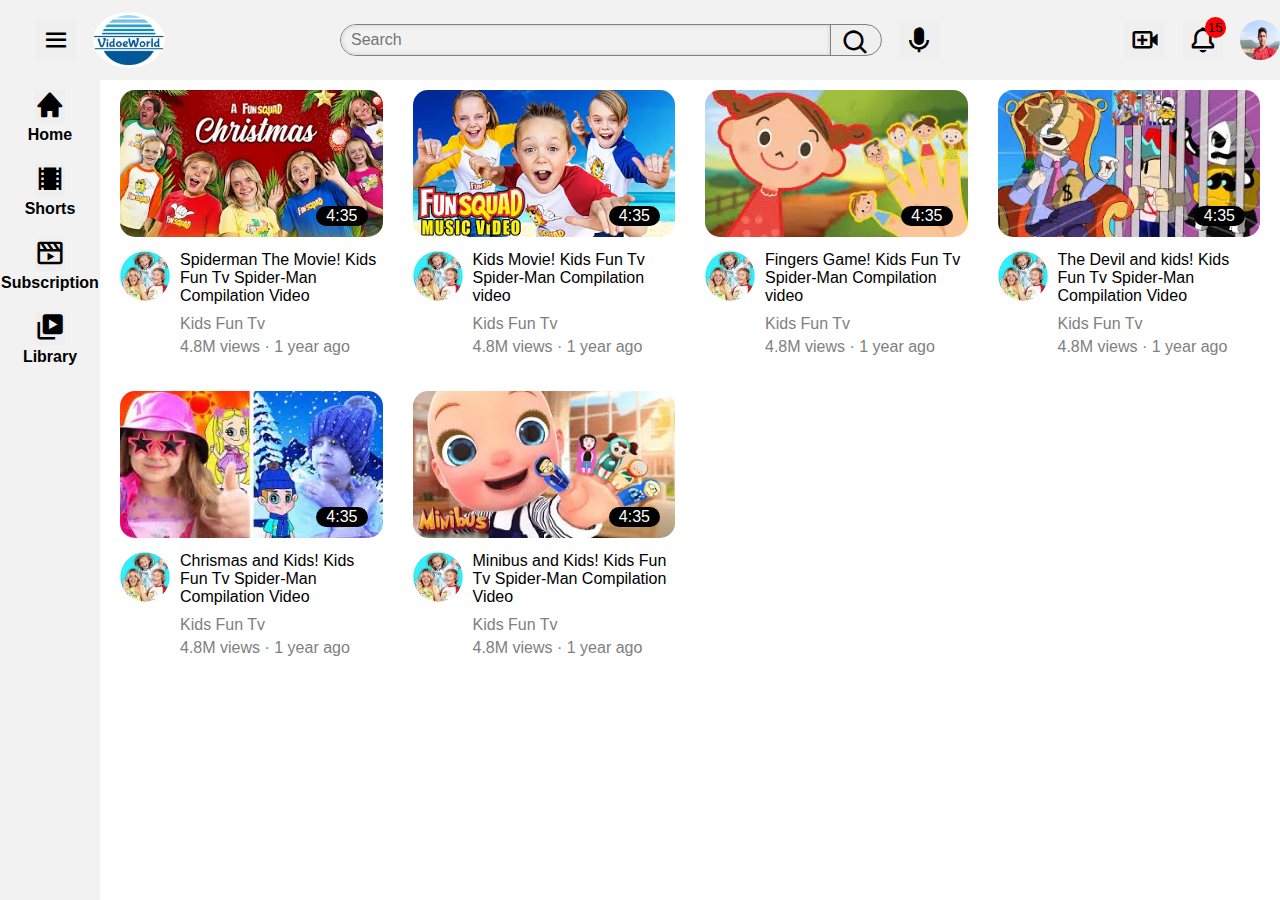
<file: index.html>
<!DOCTYPE html>
<html lang="en">
  <head>
    <meta charset="UTF-8" />
    <meta http-equiv="X-UA-Compatible" content="IE=edge" />
    <meta name="viewport" content="width=device-width, initial-scale=1.0" />
    <link rel="stylesheet" href="css/style.css" />
    <link rel="stylesheet" href="css/header.css" />
    <link rel="stylesheet" href="css/sidebar.css" />
    <link rel="stylesheet"
    href="https://cdn.jsdelivr.net/npm/boxicons@latest/css/boxicons.min.css">
    <title>videoWorld</title>
  </head>
  <body>
    <!-- **************************************** -->
    <header class="header">
        <section class="section__left">
          <button class="menu">
            <i class='bx bx-menu'> </i>
          </button>
          <button class="channel__logo">
            <img src="image/logo.webp" alt="">
          </button>
          
        </section>
        <section class="section__middle">
      
          <button class="search__bar" >
            <input type="text" class="text__area" placeholder="Search">
          </button>
           
          
         
          <button class="search">
            <i class='bx bx-search'></i>
          </button>

          <button class="microphone">
            <i class='bx bxs-microphone'></i>
          </button>
        </section>
        <section class="section__right">
          <button class="video__icon">
            <i class='bx bx-video-plus' ></i>
          </button>
          <button class="bell">
            <i class='bx bx-bell'></i>
            <div    class="notification">15</div>
          </button>
          <button class="profile">
            <img src="image/profile.webp" alt="">
          </button>
        </section>
    </header>

    <!-- **************************************** -->
    <aside class="sidebar">
        <div class="home">
          <button class="bx home__icon">
            <i class='side__bx bx bxs-home'></i>
          </button>
          <p>Home</p>
        </div>
        <div class="shorts">
          <button class=" bx shorts__icon">
            <i class='side__bx bx bxs-film'></i>
          </button>
          <p>Shorts</p>
        </div>
        <div class="subscription">
          <button class="bx subscription__icon">
            <i class='side__bx bx bx-movie-play'></i>
          </button>
          <p>Subscription</p>
        </div>
        <div class="library">
          <button class="bx library__icon">
            <i class='side__bx bx bxs-videos'></i>
          </button>
          <p>Library</p>
        </div>
    </aside>

    <div class="video__container">
    <!-- **************************************** -->
      <div class="video">
        <div class="video__thumbnail">
            <img src="image/poster1.webp" alt="">
            <div class="duration">
                4:35
            </div>
        </div>
        <div class="video__lower">
          <div class="channel__thumbnail">
            <img src="image/channel_thumb.webp" alt="">
          </div>
          <div class="video__info">
                <p class=" description">Spiderman The Movie! Kids Fun Tv Spider-Man Compilation Video</p>
                <p class="channel">Kids Fun Tv</p>
                <p class="analitics">4.8M views &middot; 1 year ago</p>
          </div>
        </div>
      </div>
      <!-- **************************************** -->
      <div class="video">
        <div class="video__thumbnail">
            <img src="image/poster2.webp" alt="">
            <div class="duration">
                4:35
            </div>
        </div>
        <div class="video__lower">
          <div class="channel__thumbnail">
            <img src="image/channel_thumb.webp" alt="">

          </div>
          <div class="video__info">
                <p class=" description">Kids Movie! Kids Fun Tv Spider-Man Compilation video</p>
                <p class="channel">Kids Fun Tv</p>
                <p class="analitics">4.8M views &middot; 1 year ago</p>
          </div>
        </div>
      </div>
      <!-- **************************************** -->
      <div class="video">
        <div class="video__thumbnail">
            <img src="image/poster3.webp" alt="">
            <div class="duration">
                4:35
            </div>
        </div>
        <div class="video__lower">
          <div class="channel__thumbnail">
            <img src="image/channel_thumb.webp" alt="">
          </div>
          <div class="video__info">
                <p class=" description">Fingers Game! Kids Fun Tv Spider-Man Compilation video </p>
                <p class="channel">Kids Fun Tv</p>
                <p class="analitics">4.8M views &middot; 1 year ago</p>
          </div>
        </div>
      </div>
      <!-- **************************************** -->
      <div class="video">
        <div class="video__thumbnail">
            <img src="image/poster4.webp" alt="">
            <div class="duration">
                4:35
            </div>
        </div>
        <div class="video__lower">
          <div class="channel__thumbnail">
            <img src="image/channel_thumb.webp" alt="">
          </div>
          <div class="video__info">
                <p class=" description">The Devil and kids! Kids Fun Tv Spider-Man Compilation Video</p>
                <p class="channel">Kids Fun Tv</p>
                <p class="analitics">4.8M views &middot; 1 year ago</p>
          </div>
        </div>
      </div>
      <!-- **************************************** -->
      <div class="video">
        <div class="video__thumbnail">
            <img src="image/poster5.webp" alt="">
            <div class="duration">
                4:35
            </div>
        </div>
        <div class="video__lower">
          <div class="channel__thumbnail">
            <img src="image/channel_thumb.webp" alt="">
          </div>
          <div class="video__info">
                <p class=" description">Chrismas and Kids! Kids Fun Tv Spider-Man Compilation Video</p>
                <p class="channel">Kids Fun Tv</p>
                <p class="analitics">4.8M views &middot; 1 year ago</p>
          </div>
        </div>
      </div>
      <!-- **************************************** -->
      <div class="video">
        <div class="video__thumbnail">
            <img src="image/poster6.webp" alt="">
            <div class="duration">
                4:35
            </div>
        </div>
        <div class="video__lower">
          <div class="channel__thumbnail">
            <img src="image/channel_thumb.webp" alt="">
          </div>
          <div class="video__info">
                <p class=" description">Minibus and Kids! Kids Fun Tv Spider-Man Compilation Video</p>
                <p class="channel">Kids Fun Tv</p>
                <p class="analitics">4.8M views &middot; 1 year ago</p>
          </div>
        </div>
      </div>
    </div>
  </body>
</html>
</file>
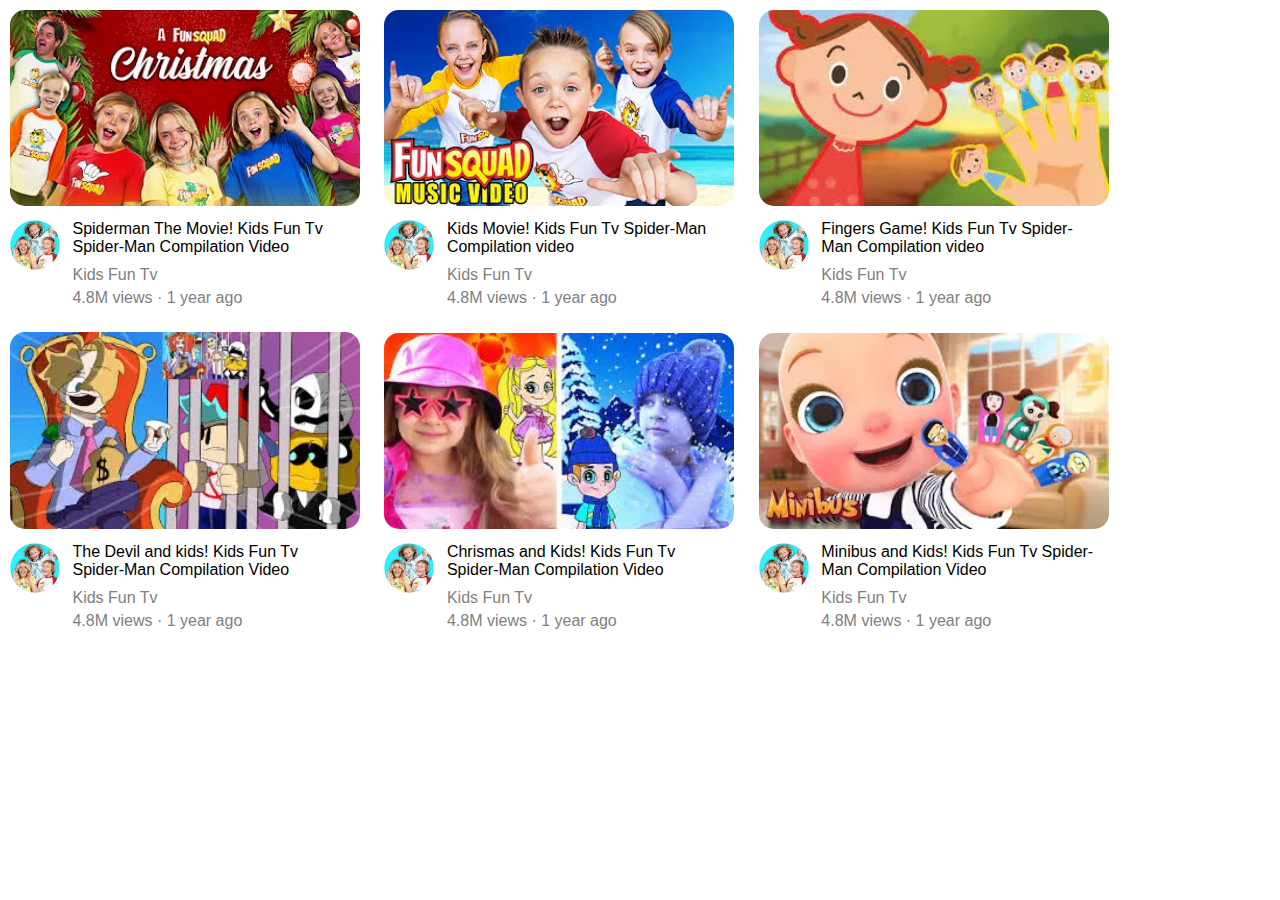
<file: index(pureCss).html>
<!DOCTYPE html>
<html lang="en">
  <head>
    <meta charset="UTF-8" />
    <meta http-equiv="X-UA-Compatible" content="IE=edge" />
    <meta name="viewport" content="width=device-width, initial-scale=1.0" />
    <link rel="stylesheet" href="style.css" />
    <title>videoWorld</title>
  </head>
  <body>
    <div class="video__container">
    <!-- **************************************** -->
      <div class="video">
        <div class="video__thumbnail">
            <img src="image/poster1.webp" alt="">
        </div>
        <div class="video__lower">
          <div class="channel__thumbnail">
            <img src="image/channel_thumb.webp" alt="">
          </div>
          <div class="video__info">
                <p class=" description">Spiderman The Movie! Kids Fun Tv Spider-Man Compilation Video</p>
                <p class="channel">Kids Fun Tv</p>
                <p class="analitics">4.8M views &middot; 1 year ago</p>
          </div>
        </div>
      </div>
      <!-- **************************************** -->
      <div class="video">
        <div class="video__thumbnail">
            <img src="image/poster2.webp" alt="">
        </div>
        <div class="video__lower">
          <div class="channel__thumbnail">
            <img src="image/channel_thumb.webp" alt="">
          </div>
          <div class="video__info">
                <p class=" description">Kids Movie! Kids Fun Tv Spider-Man Compilation video</p>
                <p class="channel">Kids Fun Tv</p>
                <p class="analitics">4.8M views &middot; 1 year ago</p>
          </div>
        </div>
      </div>
      <!-- **************************************** -->
      <div class="video">
        <div class="video__thumbnail">
            <img src="image/poster3.webp" alt="">
        </div>
        <div class="video__lower">
          <div class="channel__thumbnail">
            <img src="image/channel_thumb.webp" alt="">
          </div>
          <div class="video__info">
                <p class=" description">Fingers Game! Kids Fun Tv Spider-Man Compilation video </p>
                <p class="channel">Kids Fun Tv</p>
                <p class="analitics">4.8M views &middot; 1 year ago</p>
          </div>
        </div>
      </div>
      <!-- **************************************** -->
      <div class="video">
        <div class="video__thumbnail">
            <img src="image/poster4.webp" alt="">
        </div>
        <div class="video__lower">
          <div class="channel__thumbnail">
            <img src="image/channel_thumb.webp" alt="">
          </div>
          <div class="video__info">
                <p class=" description">The Devil and kids! Kids Fun Tv Spider-Man Compilation Video</p>
                <p class="channel">Kids Fun Tv</p>
                <p class="analitics">4.8M views &middot; 1 year ago</p>
          </div>
        </div>
      </div>
      <!-- **************************************** -->
      <div class="video">
        <div class="video__thumbnail">
            <img src="image/poster5.webp" alt="">
        </div>
        <div class="video__lower">
          <div class="channel__thumbnail">
            <img src="image/channel_thumb.webp" alt="">
          </div>
          <div class="video__info">
                <p class=" description">Chrismas and Kids! Kids Fun Tv Spider-Man Compilation Video</p>
                <p class="channel">Kids Fun Tv</p>
                <p class="analitics">4.8M views &middot; 1 year ago</p>
          </div>
        </div>
      </div>
      <!-- **************************************** -->
      <div class="video">
        <div class="video__thumbnail">
            <img src="image/poster6.webp" alt="">
        </div>
        <div class="video__lower">
          <div class="channel__thumbnail">
            <img src="image/channel_thumb.webp" alt="">
          </div>
          <div class="video__info">
                <p class=" description">Minibus and Kids! Kids Fun Tv Spider-Man Compilation Video</p>
                <p class="channel">Kids Fun Tv</p>
                <p class="analitics">4.8M views &middot; 1 year ago</p>
          </div>
        </div>
      </div>
    </div>
  </body>
</html>
</file>
<file: css/style.css>
@import url('https://fonts.googleapis.com/css2?family=Roboto:wght@400;700&display=swap');

@font-face {
    font-family: 'open_sansbold';
    src: url('costom__fonts/opensans-bold-webfont.woff2') format('woff2'),
         url('costom__fonts/opensans-bold-webfont.woff') format('woff');
    font-weight: normal;
    font-style: normal;

}




@font-face {
    font-family: 'open_sansregular';
    src: url('costom__fonts/opensans-regular-webfont.woff2') format('woff2'),
         url('costom__fonts/opensans-regular-webfont.woff') format('woff');
    font-weight: normal;
    font-style: normal;

}

*{
    margin: 0;
    padding: 0;
    box-sizing: border-box;
    font-family: 'open-sens', sans-serif;
}
body{
    padding-top: 90px;
    padding-left: 120px;
    padding-right: 20px;
}
.video__container{
    display: grid;
    grid-template-columns: 1fr 1fr 1fr;
    gap: 30px;
    /* grid-template-columns: repeat(auto-fit, minmax(300px, 1fr)); */
}
.video{
    cursor: pointer;
}
.bx{
    cursor: pointer;
}
@media (max-width:400px){
    .video__container{
        grid-template-columns: 1fr;
    }
}
@media (max-width:600px){
    .video__container{
        grid-template-columns: 1fr 1fr;
    }
}
@media (min-width:1000px){
    .video__container{
        grid-template-columns: 1fr 1fr 1fr 1fr;
    }
}


.video__thumbnail{
    position: relative;
}

.video__thumbnail img{
    width: 100%;
    border-radius: 15px;
    transition: all .2s ease-in-out;
}
.video__thumbnail img:hover{
    transform: scale(1.1);
}
.video__thumbnail img:active{
    opacity: .5;
}

.duration{
    position:absolute;
    background-color: black;
    color: white;
    right: 15px;
    bottom: 15px;
    padding: 1px 10px;
    border-radius: 10px;
    font-weight: 500;
    font-size: 1rem;
}

.video__lower{
    margin-top: 10px;
    display: grid;
    grid-template-columns: 50px 1fr;
    column-gap: 10px;
}

.channel__thumbnail{
    width: 50px;
}

.channel__thumbnail img{
    width: 100%;
    border-radius: 30px
}

.video__info{
    display: grid;
}

.description{
    font-weight: 500;
    margin-bottom: 10px ;
}

.channel, .analitics{
    margin-bottom: 5px ;
    color: gray;
}
</file>
<file: css/header.css>
.header{
    height: 80px;
    position: fixed;
    z-index: 1000;
    background-color: rgb(242,242,242);
    right:0;
    left: 0;
    top: 0;
    display: flex;
    justify-content: space-between;
    align-items: center;
    box-sizing: border-box;
}

.section__left{
   
    display: flex;
    justify-content: space-between;
    align-items: center;
    width: 180px;
}
.channel__logo{
    height: 3.5rem;
    width: 4.5rem;
    border-radius: 50%;
    border: none;
    margin-right: 15px;
    cursor: pointer;
}
.channel__logo img{
    width: 100%;
    height: 100%;
    border-radius: 50%;
}
.menu{
    height: 2.6rem;
    width: 2.6rem;
    border: 1px solid rgb(242,242,242);
    padding: 5px;
    margin-left: 35px;
}
.menu:hover{
    border-radius: 50%;
    background-color: rgb(213, 212, 212);
}
.menu:active{
    opacity: .5;
}

.section__middle{
    display: flex;
    align-items: center;
    flex: 1;
    max-width: 600px ;
    
}
.search{
    margin-right:1rem;
    border: 1px solid gray;
    border-radius: 0 30px 30px 0;
    margin-left: -1px;
}
.search:hover{
    background-color:rgb(213, 212, 212);
 }
 .search:active{
    opacity: .5;
 }

.microphone{
    border: 1px solid rgb(242,242,242);
    height: 2.6rem;
    width: 2.6rem;
    padding: 5px;
}
.microphone:hover{
    background-color: rgb(213, 212, 212);
    border-radius: 50%;
}
.microphone:active{
    opacity: .5;
}
.search{
    height: 2rem;
}

.bx-search{
    padding: 3px 10px 0 10px;
    font-size: 1rem;
}

.search__bar{
    height: 2rem;
    flex: 1;
    width: 0;
    border-radius: 30px 0 0 30px;
    border: 1px solid gray;
   
    
}
.text__area{
    border: none;
    background-color: rgba(242,242,242);
    border-radius: 30px 0 0 30px;
    padding: 0 10px 0 10px;
    width: 100%;
    height: 100%;
    box-shadow: inset 0 0 5px rgba(0,0,0,.15);
}
.text__area::placeholder{
    font-size: 1rem;
}
.section__right{
    width: 180px;
    display: flex;
    justify-content: space-between;
    align-items: center;
}

.video__icon{
    height: 2.6rem;
    width: 2.6rem;
    margin-left: 1.5rem;
    border: 1px solid rgb(242,242,242);
    padding: 5px;
}
.video__icon:hover{
    border-radius: 50%;
    background-color: rgb(213, 212, 212);
}
.video__icon:active{
    opacity: .5;
}
.bell{
    height: 2.6rem;
    width: 2.6rem;
    border: 1px solid rgb(242,242,242);
    padding: 5px;
    position: relative;

}
.bell:hover{
    border-radius: 50%;
    background-color: rgb(213, 212, 212);
}
.bell:active{
    opacity: .5;
}
.notification{
    position: absolute;
    right: -.2rem;
    top:-.2rem;
    background-color: red;
    height: 1.3rem;
    width: auto;
    min-width: 1rem;
    padding: .2rem .2rem;
    border-radius: 50%;
}
.profile{
    height: 2.5rem;
    width:2.5rem;
    border-radius: 50%;
    border: none;
    cursor: pointer;
}

.profile img{
    width: 100%;
    height: 100%;
    border-radius: 50%;
    
}
.bx-video-plus, .bx-bell{
    font-size: 1.5rem;
}
</file>
<file: css/sidebar.css>
.sidebar{
    padding-top: 90px;
    width: 100px;
    position: fixed;
    z-index: 100;
    background-color: rgba(242,242,242);
    left: 0;
    top: 0;
    bottom: 0;
    display: flex;
    flex-direction: column;
    gap: 20px;
    align-items: center;
    text-align: center;
    box-sizing: border-box;
    font-weight: bold;
}
.bx{
    font-size: 30px;
    border: none;
    transition: all .2s ease-in-out;
    margin-bottom: 3px;
}
.side__bx:hover{
    transform: scale(1.3);
}
.side__bx:active{
    opacity: .3;
}
</file>
<file: style.css>
@import url('https://fonts.googleapis.com/css2?family=Roboto:wght@400;700&display=swap');

@font-face {
    font-family: 'open_sansbold';
    src: url('costom__fonts/opensans-bold-webfont.woff2') format('woff2'),
         url('costom__fonts/opensans-bold-webfont.woff') format('woff');
    font-weight: normal;
    font-style: normal;

}




@font-face {
    font-family: 'open_sansregular';
    src: url('costom__fonts/opensans-regular-webfont.woff2') format('woff2'),
         url('costom__fonts/opensans-regular-webfont.woff') format('woff');
    font-weight: normal;
    font-style: normal;

}

*{
    margin: 0;
    padding: 0;
    box-sizing: border-box;
    font-family: 'open-sens', sans-serif;
}

.video{
    width: 350px;
    margin: 10px;
    display: inline-block;
}

.video__thumbnail{
    width: 350px;
}

.video__thumbnail img{
    width: 100%;
    border-radius: 15px;
}

.video__lower{
    margin-top: 10px;
    display: inline-block;
}
.video__info{
    padding: 0 8px;
    width: 295px;
    display: inline-block;
}
.channel__thumbnail{
    margin-top: 0;
    width: 50px;
    display: inline-block;
    vertical-align: top;
}

.channel__thumbnail img{
  
    width: 100%;
    border-radius: 30px
}

.description{
    font-weight: 500;
    margin-bottom: 10px ;
}

.channel, .analitics{
    margin-bottom: 5px ;
    color: gray;
}
</file>
